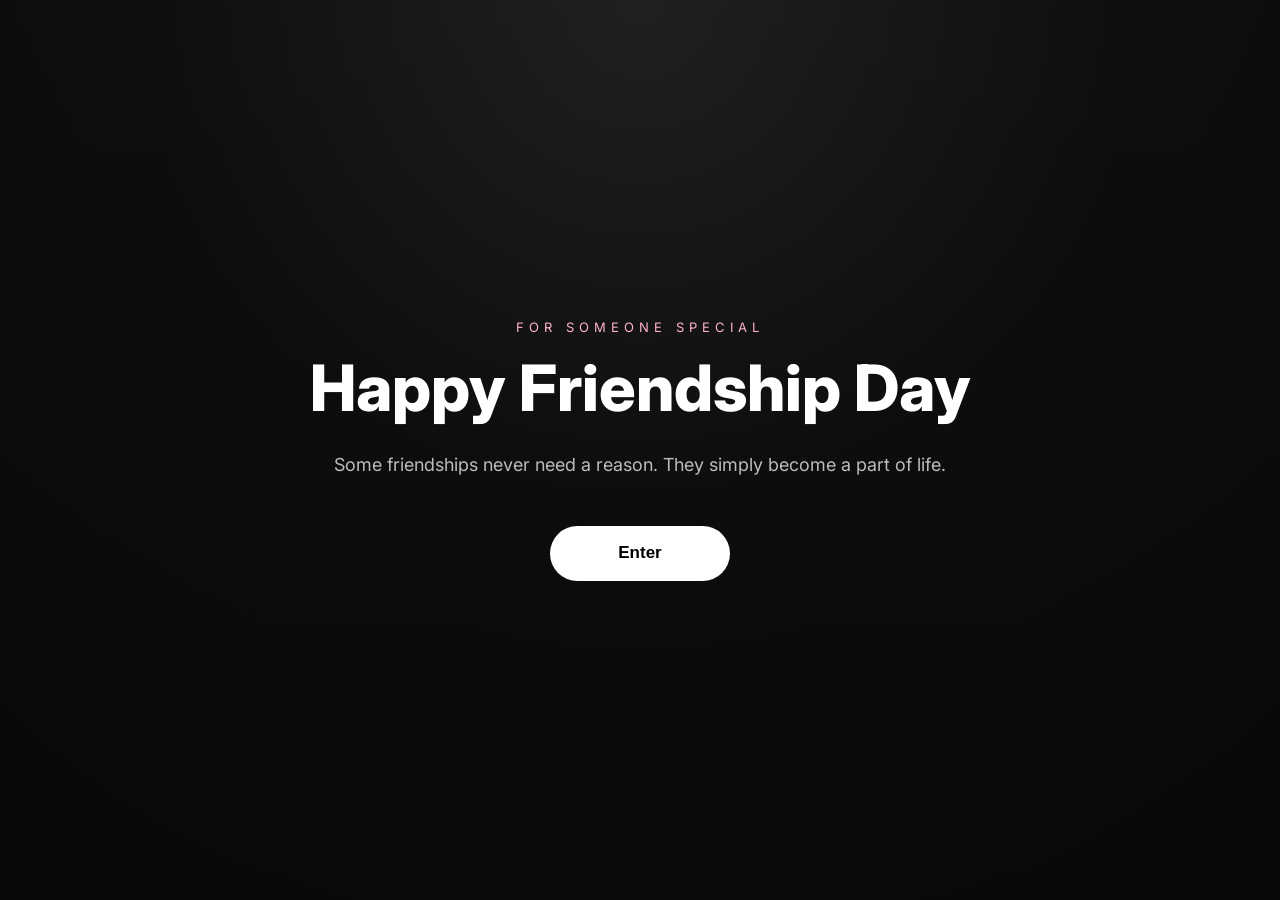
<file: index.html>
<!DOCTYPE html>
<html lang="en">

<head>

<meta charset="UTF-8">

<meta name="viewport"
content="width=device-width, initial-scale=1.0">

<title>Friendship Day</title>

<link rel="preconnect"
href="https://fonts.googleapis.com">

<link rel="preconnect"
href="https://fonts.gstatic.com"
crossorigin>

<link href="https://fonts.googleapis.com/css2?family=Inter:wght@300;400;500;600;700;800&display=swap"
rel="stylesheet">

<link rel="stylesheet"
href="style.css">

</head>

<!-- Premium Welcome Modal -->

<div id="welcomeModal" class="modal">

    <div class="modal-card">


        <h2 id="friendName">Welcome ❤️</h2>

        <p>
            Thank you for unlocking this surprise.
        </p>

        <button id="continueBtn">
            Continue
        </button>

    </div>

</div>

<body>

<!-- Background -->

<div class="background"></div>

<!-- Hero -->

<section id="hero">

<div class="hero-content">

<p class="eyebrow">

FOR SOMEONE SPECIAL

</p>

<h1>

Happy Friendship Day

</h1>

<p class="subtitle">

Some friendships never need a reason. 
They simply become a part of life.

</p>

<button id="startBtn">

Enter

</button>

</div>

</section>

<!-- Password Screen -->

<section id="passwordPage">

<div class="password-card">

<div class="lock">

🔒

</div>

<h2>

It's Locked

</h2>

<p>

Enter your password

</p>

<input
type="password"
id="password"
placeholder="Password">

<button id="unlockBtn">

Unlock

</button>

<p id="error"></p>

</div>

</section>

<!-- Premium Welcome Modal -->

<div id="welcomeModal" class="modal">

    <div class="modal-card">


        <h2 id="friendName">Welcome ❤️</h2>

        <p>
            Thank you for unlocking this surprise.
        </p>

        <button id="continueBtn">
            Continue
        </button>

    </div>

</div>

<script src="data.js"></script>

<script src="script.js"></script>

</body>

</html>
</file>
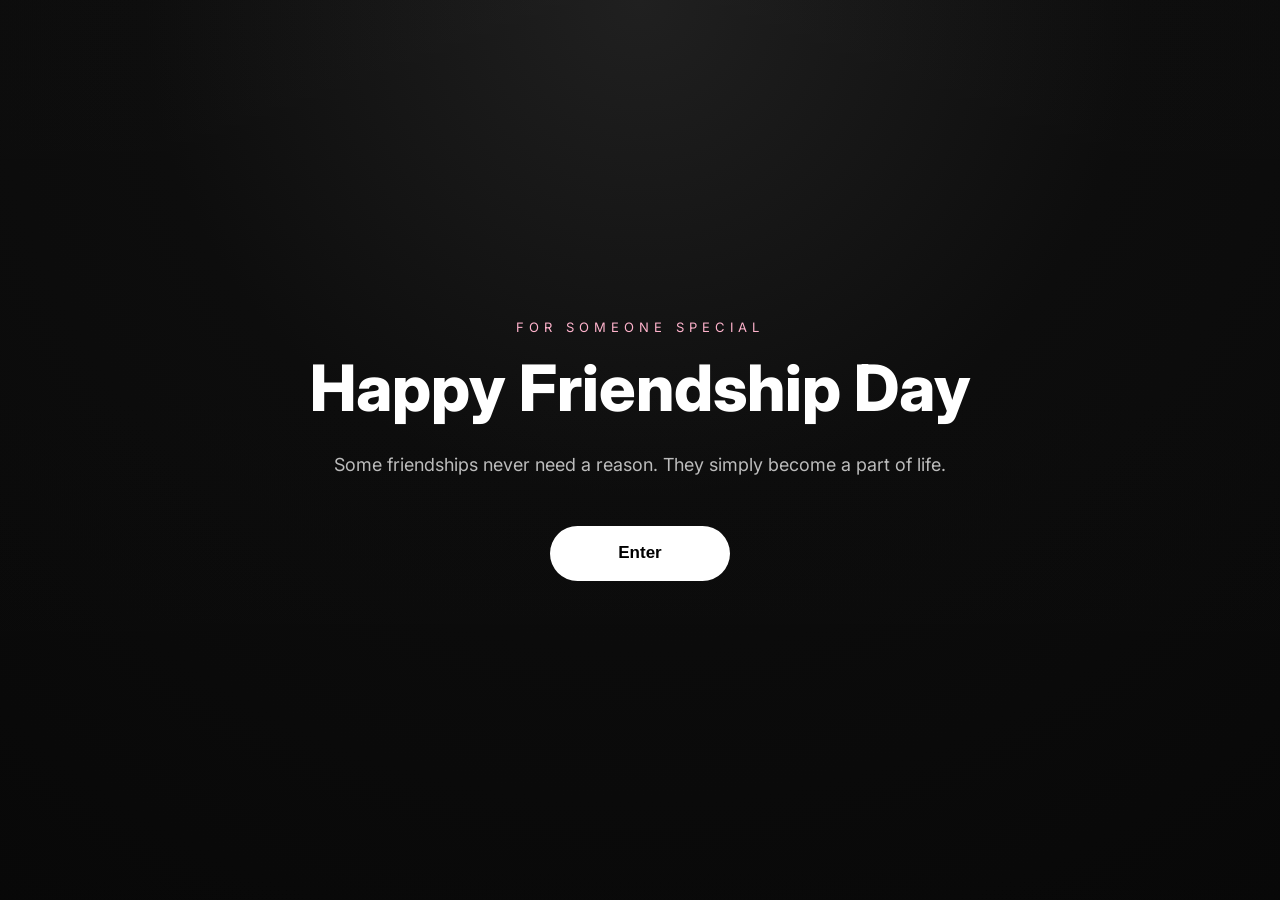
<file: gallery.html>
<!DOCTYPE html>
<html lang="en">

<head>

    <meta charset="UTF-8">

    <meta name="viewport"
          content="width=device-width, initial-scale=1.0">

    <title>Gallery</title>

    <link rel="preconnect"
          href="https://fonts.googleapis.com">

    <link rel="preconnect"
          href="https://fonts.gstatic.com"
          crossorigin>

    <link href="https://fonts.googleapis.com/css2?family=Inter:wght@300;400;500;600;700;800&display=swap"
          rel="stylesheet">

    <link rel="stylesheet"
          href="style.css">

</head>

<body>

<div class="background"></div>

<section class="gallery-page">

    <div class="top-bar">

        <button id="backBtn">
            ⬅ Back
        </button>

        <h2 id="friendName">
            Gallery
        </h2>

        <button id="fullscreenBtn">
            ⛶ Fullscreen
        </button>

    </div>

    <div class="viewer">

        <button
            class="nav-btn"
            id="prevBtn">

            ❮

        </button>

        <div id="mediaContainer"></div>

        <button
            class="nav-btn"
            id="nextBtn">

            ❯

        </button>

    </div>

    <div id="counter">

        1 / 1

    </div>

    <p id="mediaCaption">

    </p>

    <div class="slideshow-controls">

        <button id="playBtn">

            ▶ Play

        </button>

        <button id="pauseBtn">

            ⏸ Pause

        </button>

        <button id="letterBtn">

            💌 Letter

        </button>

    </div>

</section>

<script src="gallery-data.js"></script>

<script src="gallery.js"></script>

</body>

</html>
</file>
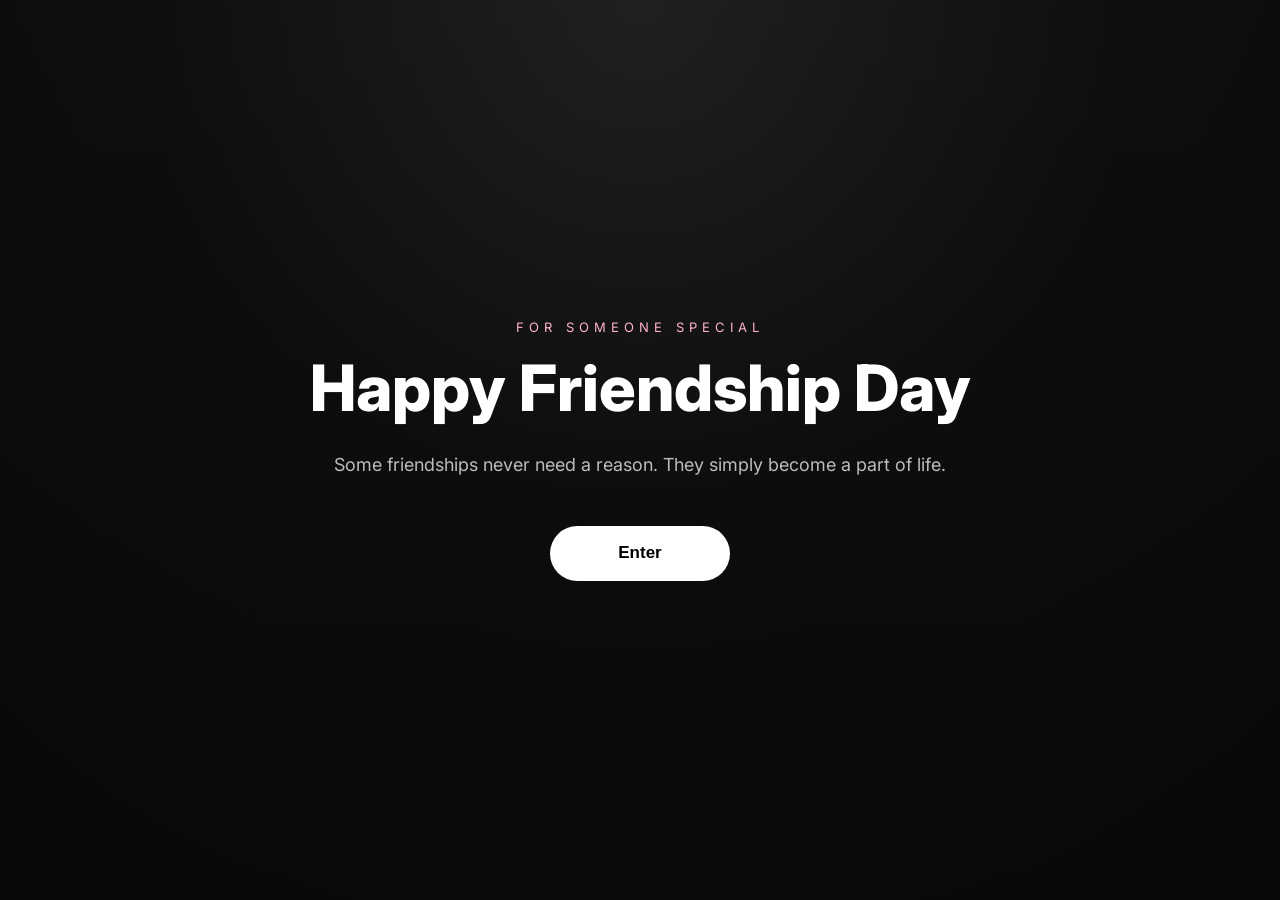
<file: letter.html>
<!DOCTYPE html>
<html lang="en">

<head>

<meta charset="UTF-8">
<meta name="viewport" content="width=device-width, initial-scale=1.0">

<title> ❤️</title>

<link rel="preconnect" href="https://fonts.googleapis.com">
<link rel="preconnect" href="https://fonts.gstatic.com" crossorigin>

<link href="https://fonts.googleapis.com/css2?family=Inter:wght@300;400;500;600;700;800&family=Caveat:wght@700&display=swap" rel="stylesheet">

<link rel="stylesheet" href="style.css">

</head>

<body>

<div class="background"></div>

<section class="letter-page">

    <div class="letter-card">

        <div class="eyebrow">
    
        </div>

        <h1 id="letterTitle">
            ❤️
        </h1>

        <p class="letter-subtitle">
            Some friendships are written in memories,
            some are written in the heart forever.
        </p>

        <hr class="letter-divider">

        <div id="letterContent"></div>

        <hr class="letter-divider">

        <div class="letter-footer">

            <div class="signature">

                <span>With Best Wishes</span>

                <h2>Priyanshu ❤️</h2>

            </div>

            <button id="nextPageBtn">

                Continue →

            </button>

        </div>

    </div>

</section>

<script src="letters-data.js"></script>

<script src="letter.js"></script>

</body>

</html>
</file>
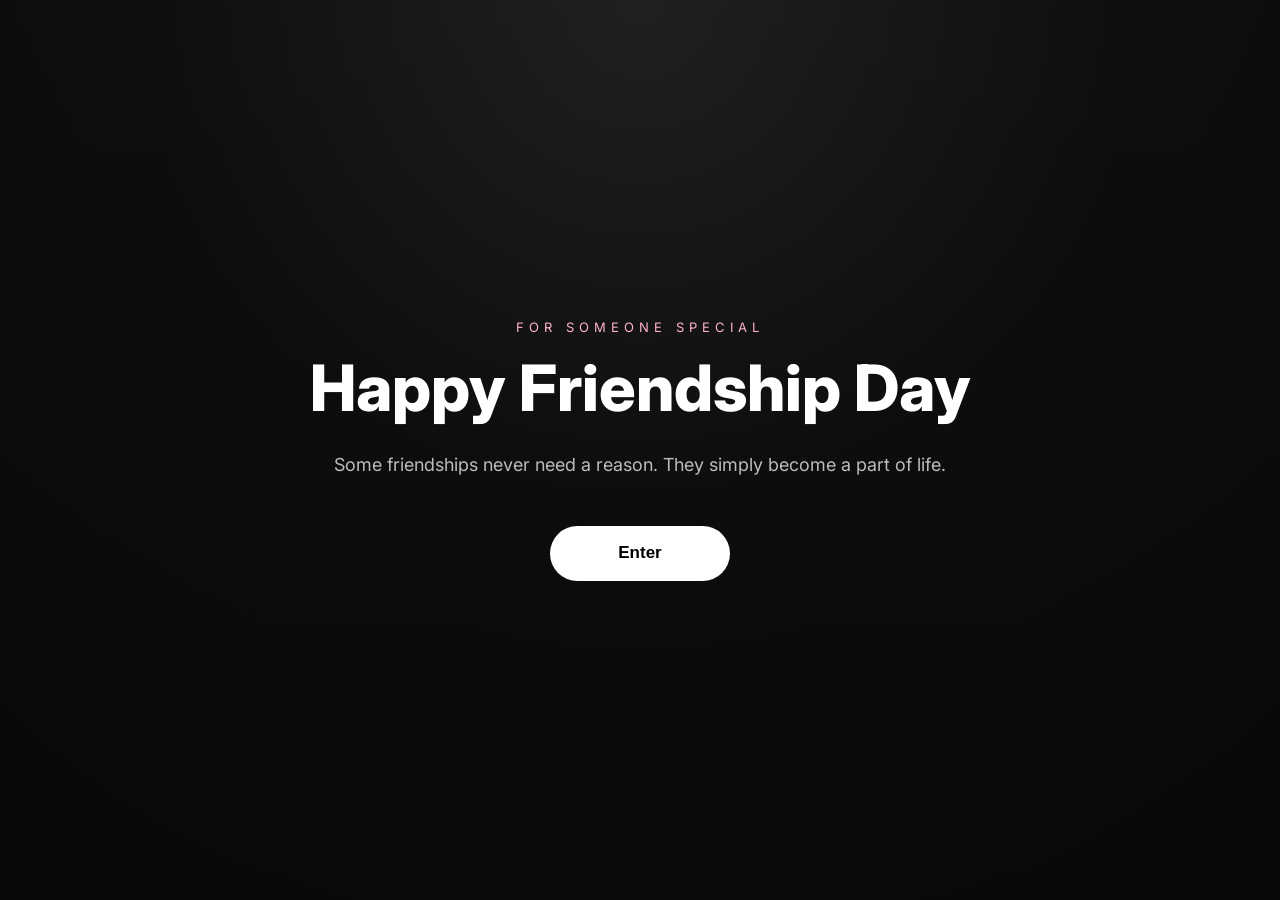
<file: profile.html>
<!DOCTYPE html>
<html lang="en">

<head>

    <meta charset="UTF-8">

    <meta name="viewport" content="width=device-width, initial-scale=1.0">

    <title>Friend Profile</title>

    <link rel="preconnect" href="https://fonts.googleapis.com">

    <link rel="preconnect" href="https://fonts.gstatic.com" crossorigin>

    <link href="https://fonts.googleapis.com/css2?family=Inter:wght@300;400;500;600;700;800&display=swap" rel="stylesheet">

    <link rel="stylesheet" href="style.css">

</head>

<body>

<div class="background"></div>

<section class="profile-page">

    <div class="profile-card">

        <p class="eyebrow">
            FRIENDSHIP DAY
        </p>

        <h1 id="profileName">
            Hello Friend 🫂
        </h1>

        <p class="profile-text">
            Thank you for being an amazing friend.
        </p>

        <button id="memoryBtn">
            View Memories
        </button>

    </div>

</section>

<script>

const friend = JSON.parse(sessionStorage.getItem("friend"));

if(friend){

    document.getElementById("profileName").innerHTML =
    "Hello " + friend.name + " 🫂 ";

}else{

    window.location.href="index.html";

}

document.getElementById("memoryBtn").onclick = function () {
    window.location.href = "gallery.html";
};


</script>

</body>

</html>
</file>
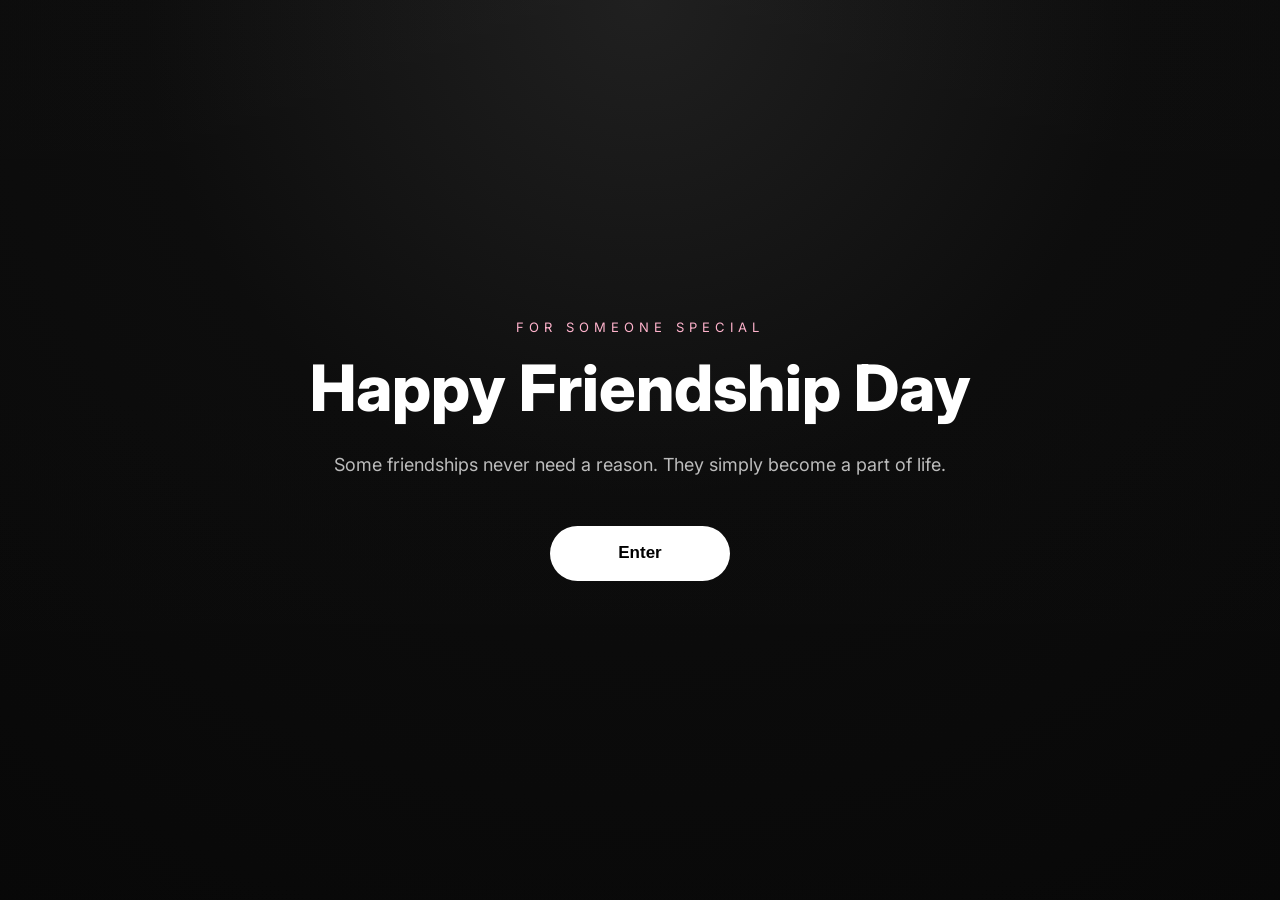
<file: surprise.html>
<!DOCTYPE html>
<html lang="en">

<head>

<meta charset="UTF-8">

<meta name="viewport" content="width=device-width, initial-scale=1.0">

<title>Happy Friendship Day</title>

<link rel="preconnect" href="https://fonts.googleapis.com">

<link rel="preconnect" href="https://fonts.gstatic.com" crossorigin>

<link href="https://fonts.googleapis.com/css2?family=Poppins:wght@300;400;500;600;700&display=swap" rel="stylesheet">

<link rel="stylesheet" href="style.css">

</head>

<body>

<section class="final-page">

<div class="final-card">

<p class="final-top">

</p>

<h1>

 Happy Friendship Day

</h1>

<div class="divider"></div>

<div class="final-message">

<p>

Congratulations,

<span id="finalName">

Friend

</span>

❤️

</p>

<p>

You have officially unlocked

</p>

<h3>

✨ Certified Premium Friend ✨

</h3>

<div class="mini-divider"></div>

<h4>

Perks Unlocked

</h4>

<ul>

<li>🍕 Unlimited Food Rights</li>

<li>😂 Unlimited Roasting</li>

<li>📸 Random Selfies</li>

<li>🎉 Lifetime Memories</li>

<li>🤝 Emergency Help (Sometimes 😜)</li>

</ul>

<div class="mini-divider"></div>

<h4>

Terms & Conditions

</h4>

<ul>

<li>You cannot unfriend Priyanshu.</li>

<li>Roasting is compulsory.</li>

<li>Food sharing is appreciated.</li>

</ul>

<div class="mini-divider"></div>

<p class="mission">

<p>

Now go and enjoy your Friendship Day 😄

</p>

<p class="sign">


— Priyanshu

</p>

</div>

<button id="homeBtn">

🏠 Home

</button>

</div>

</section>

<script src="surprise.js"></script>

</body>

</html>
</file>
<file: style.css>
/* ===========================
   FRIENDSHIP DAY - STYLE
   =========================== */

*{
    margin:0;
    padding:0;
    box-sizing:border-box;
}

html{
    scroll-behavior:smooth;
}

body{
    font-family:'Inter',sans-serif;
    background:#050505;
    color:#ffffff;
    overflow-x:hidden;
    min-height:100vh;
}

/* Background */

.background{
    position:fixed;
    inset:0;
    background:
    radial-gradient(circle at top,#1c1c1c 0%,#090909 45%,#050505 100%);
    z-index:-2;
}

.background::after{
    content:"";
    position:absolute;
    inset:0;
    background:
    linear-gradient(rgba(255,255,255,.02),rgba(255,255,255,.01));
}

/* Hero */

#hero{
    height:100vh;
    display:flex;
    align-items:center;
    justify-content:center;
    text-align:center;
    padding:25px;
    transition:.5s;
}

.hero-content{
    max-width:700px;
}

.eyebrow{
    color:#9d9d9d;
    letter-spacing:6px;
    font-size:13px;
    margin-bottom:18px;
}

.hero-content h1{
    font-size:64px;
    font-weight:800;
    line-height:1.1;
    margin-bottom:25px;
}

.subtitle{
    color:#bcbcbc;
    font-size:18px;
    line-height:1.8;
    margin-bottom:45px;
}

button{
    cursor:pointer;
    border:none;
    outline:none;
    transition:.35s;
}

/* Enter Button */

#startBtn{

    width:180px;
    height:55px;

    border-radius:999px;

    background:white;

    color:black;

    font-size:17px;

    font-weight:600;
}

#startBtn:hover{

    transform:translateY(-3px);

    box-shadow:0 10px 30px rgba(255,255,255,.18);
}

/* Password Screen */

#passwordPage{

    display:none;

    justify-content:center;

    align-items:center;

    height:100vh;

    padding:20px;
}

.password-card{

    width:100%;

    max-width:430px;

    background:rgba(255,255,255,.05);

    border:1px solid rgba(255,255,255,.08);

    backdrop-filter:blur(18px);

    border-radius:28px;

    padding:45px;

    text-align:center;

    animation:fade .7s;
}

.lock{

    font-size:46px;

    margin-bottom:20px;
}

.password-card h2{

    font-size:30px;

    margin-bottom:10px;
}

.password-card p{

    color:#bdbdbd;

    margin-bottom:30px;
}

#password{

    width:100%;

    height:55px;

    border:none;

    outline:none;

    border-radius:14px;

    background:#101010;

    color:white;

    padding:0 18px;

    font-size:16px;

    margin-bottom:20px;
}

#unlockBtn{

    width:100%;

    height:55px;

    border-radius:14px;

    background:white;

    color:black;

    font-size:16px;

    font-weight:700;
}

#unlockBtn:hover{

    transform:translateY(-2px);
}

#error{

    margin-top:18px;

    color:#ff6b6b;

    font-size:15px;

    min-height:20px;
}

@keyframes fade{

from{

opacity:0;

transform:translateY(20px);

}

to{

opacity:1;

transform:translateY(0);

}

}

/* Responsive */

@media(max-width:768px){

.hero-content h1{

font-size:42px;

}

.subtitle{

font-size:16px;

}

.password-card{

padding:30px;

}

}

/* ===========================
   PREMIUM MODAL
=========================== */

.modal{

    position:fixed;
    inset:0;

    display:none;

    justify-content:center;
    align-items:center;

    background:rgba(0,0,0,.65);

    backdrop-filter:blur(8px);

    z-index:999;
}

.modal-card{

    width:90%;
    max-width:420px;

    background:#101010;

    border:1px solid rgba(255,255,255,.08);

    border-radius:24px;

    padding:40px;

    text-align:center;

    animation:popup .4s ease;
}

.modal-card h4{

    color:#999;

    margin-bottom:15px;

    letter-spacing:3px;

    text-transform:uppercase;
}

.modal-card h2{

    font-size:32px;

    margin-bottom:18px;
}

.modal-card p{

    color:#bbb;

    line-height:1.8;

    margin-bottom:30px;
}

#continueBtn{

    width:100%;
    height:55px;

    border:none;

    border-radius:14px;

    background:white;

    color:black;

    font-size:16px;

    font-weight:600;

    cursor:pointer;
}

#continueBtn:hover{

    transform:translateY(-2px);
}

@keyframes popup{

from{

opacity:0;
transform:scale(.9);

}

to{

opacity:1;
transform:scale(1);

}

}

/* ===========================
PROFILE PAGE
=========================== */

.profile-page{

    min-height:100vh;

    display:flex;

    justify-content:center;

    align-items:center;

    padding:30px;

}

.profile-card{

    width:100%;

    max-width:700px;

    text-align:center;

}

.profile-card h1{

    font-size:64px;

    margin:25px 0;

}

.profile-text{

    color:#bdbdbd;

    font-size:20px;

    line-height:1.8;

    margin-bottom:50px;

}

#memoryBtn{

    width:220px;

    height:60px;

    border:none;

    border-radius:50px;

    background:white;

    color:black;

    font-size:18px;

    font-weight:600;

    cursor:pointer;

    transition:.3s;

}

#memoryBtn:hover{

    transform:translateY(-3px);

}

.gallery-container{
    width:90%;
    max-width:900px;
    margin:40px auto;
    text-align:center;
}

#viewer{
    min-height:500px;
    display:flex;
    justify-content:center;
    align-items:center;
}

.controls{
    margin-top:20px;
}

.controls button{
    padding:12px 22px;
    margin:10px;
    border:none;
    border-radius:10px;
    cursor:pointer;
    font-size:16px;
}

#viewer{
    width:100%;
    min-height:500px;
    display:flex;
    justify-content:center;
    align-items:center;
}

#viewer img,
#viewer video{
    max-width:90%;
    max-height:70vh;
    border-radius:20px;
    box-shadow:0 15px 40px rgba(0,0,0,.4);
}

.controls{
    text-align:center;
    margin-top:20px;
}

.controls button{
    padding:12px 25px;
    margin:10px;
    border:none;
    border-radius:12px;
    cursor:pointer;
}

/* ==========================================
   GALLERY V2
========================================== */

.gallery-page{
    width:100%;
    min-height:100vh;
    background:#090909;
    color:#fff;
    display:flex;
    flex-direction:column;
    align-items:center;
    justify-content:center;
    padding:25px;
    box-sizing:border-box;
}

.top-bar{
    width:95%;
    max-width:1200px;
    display:flex;
    justify-content:space-between;
    align-items:center;
    margin-bottom:20px;
}

.top-bar h2{
    font-size:30px;
    font-weight:600;
    letter-spacing:1px;
}

.top-bar button{
    border:none;
    outline:none;
    background:rgba(255,255,255,.08);
    color:white;
    padding:12px 18px;
    border-radius:14px;
    cursor:pointer;
    transition:.3s;
    backdrop-filter:blur(10px);
}

.top-bar button:hover{
    background:rgba(255,255,255,.15);
}

.viewer{
    width:95%;
    max-width:1200px;
    height:72vh;
    display:flex;
    justify-content:space-between;
    align-items:center;
}

#mediaContainer{
    flex:1;
    display:flex;
    justify-content:center;
    align-items:center;
    overflow:hidden;
}

#mediaContainer img,
#mediaContainer video{
    max-width:100%;
    max-height:70vh;
    border-radius:24px;
    object-fit:contain;
    box-shadow:0 20px 60px rgba(0,0,0,.45);
    animation:fadeIn .45s ease;
}

.nav-btn{
    width:55px;
    height:55px;
    border:none;
    border-radius:50%;
    cursor:pointer;
    font-size:22px;
    background:rgba(255,255,255,.08);
    color:white;
    transition:.3s;
    margin:20px;
    backdrop-filter:blur(10px);
}

.nav-btn:hover{
    transform:scale(1.08);
    background:rgba(255,255,255,.18);
}

#counter{
    margin-top:18px;
    font-size:17px;
    opacity:.75;
}

@keyframes fadeIn{

    from{
        opacity:0;
        transform:scale(.96);
    }

    to{
        opacity:1;
        transform:scale(1);
    }

}

@media(max-width:768px){

.viewer{

    flex-direction:column;
    height:auto;

}

.nav-btn{

    margin:15px;

}

.top-bar h2{

    font-size:22px;

}

#mediaContainer img,
#mediaContainer video{

    max-height:55vh;

}

}

/* Slideshow Controls */

.slideshow-controls{

    display:flex;
    gap:15px;
    margin-top:20px;

}

.slideshow-controls button{

    padding:12px 24px;
    border:none;
    border-radius:14px;
    background:rgba(255,255,255,.08);
    color:#fff;
    cursor:pointer;
    transition:.3s;

}

.slideshow-controls button:hover{

    background:rgba(255,255,255,.18);

}

/* Slideshow Controls */

.slideshow-controls{

    display:flex;
    gap:15px;
    margin-top:20px;

}

.slideshow-controls button{

    padding:12px 24px;
    border:none;
    border-radius:14px;
    background:rgba(255,255,255,.08);
    color:#fff;
    cursor:pointer;
    transition:.3s;

}

.slideshow-controls button:hover{

    background:rgba(255,255,255,.18);

}

#mediaCaption{

    margin-top:20px;

    text-align:center;

    color:#ddd;

    font-size:17px;

    line-height:1.6;

    max-width:700px;

    padding:0 20px;

}

/* ==========================================
   PREMIUM LETTER PAGE
========================================== */

.letter-page{

    min-height:100vh;

    display:flex;

    justify-content:center;

    align-items:center;

    padding:60px 20px;

    position:relative;

    overflow:hidden;

}

/* Floating Background */

.letter-page::before{

    content:"";

    position:absolute;

    width:450px;
    height:450px;

    background:#ff4d8d;

    border-radius:50%;

    filter:blur(180px);

    top:-120px;
    left:-120px;

    opacity:.18;

}

.letter-page::after{

    content:"";

    position:absolute;

    width:400px;
    height:400px;

    background:#6c63ff;

    border-radius:50%;

    filter:blur(180px);

    right:-120px;
    bottom:-120px;

    opacity:.16;

}

/* Card */

.letter-card{

    position:relative;

    z-index:2;

    width:100%;

    max-width:900px;

    background:rgba(255,255,255,.08);

    border:1px solid rgba(255,255,255,.15);

    backdrop-filter:blur(25px);

    -webkit-backdrop-filter:blur(25px);

    border-radius:30px;

    padding:60px;

    box-shadow:
    0 25px 80px rgba(0,0,0,.45);

}

/* Small Heading */

.eyebrow{

    text-transform:uppercase;

    letter-spacing:5px;

    font-size:13px;

    color:#ffb3cc;

    margin-bottom:18px;

}

/* Title */

#letterTitle{

    font-size:42px;

    font-weight:800;

    margin-bottom:35px;

    line-height:1.2;

}

/* Letter */

#letterContent{

    font-size:20px;

    line-height:1.6;

    letter-spacing:.3px;

    color:#f5f5f5;

    white-space:pre-wrap;

    text-align:justify;

    margin-bottom:10px;

}

/* Decorative Line */

.letter-card::before{

    content:"";

    position:absolute;

    top:0;
    left:0;

    width:100%;
    height:4px;

    background:linear-gradient(
        90deg,
        #ff4d8d,
        #ffb347,
        #6c63ff
    );

    border-radius:30px 30px 0 0;

}

/* Button */

#nextPageBtn{

    display:inline-flex;

    align-items:center;

    justify-content:center;

    padding:16px 34px;

    border:none;

    border-radius:999px;

    background:#ffffff;

    color:#111;

    font-size:17px;

    font-weight:700;

    cursor:pointer;

    transition:all .35s ease;

    box-shadow:0 10px 30px rgba(255,255,255,.18);

}

#nextPageBtn:hover{

    transform:translateY(-4px) scale(1.03);

    box-shadow:0 18px 45px rgba(255,255,255,.28);

}

/* Animation */

@keyframes letterAppear{

    from{

        opacity:0;

        transform:translateY(35px) scale(.98);

    }

    to{

        opacity:1;

        transform:translateY(0) scale(1);

    }

}

.letter-card{

    animation:letterAppear .8s ease;

}

/* Mobile */

@media(max-width:768px){

    .letter-page{

        padding:30px 15px;

    }

    .letter-card{

        padding:30px 22px;

        border-radius:24px;

    }

    #letterTitle{

        font-size:30px;

        margin-bottom:24px;

    }

    #letterContent{

        font-size:17px;

        line-height:1.9;

        text-align:left;

    }

    #nextPageBtn{

        width:100%;

        padding:15px;

        font-size:16px;

    }

}

.letter-subtitle{

    text-align:center;

    color:#d8d8d8;

    font-size:17px;

    line-height:1.8;

    margin-bottom:30px;

}

.letter-divider{

    border:none;

    height:1px;

    background:rgba(255,255,255,.15);

    margin:35px 0;

}

.letter-footer{

    display:flex;

    justify-content:space-between;

    align-items:center;

    gap:20px;

    flex-wrap:wrap;

}

.signature span{

    color:#cfcfcf;

    font-size:15px;

}

.signature h2{

    margin-top:8px;

    font-family:'Caveat',cursive;

    font-size:42px;

    color:#ffd6e8;

}

@media(max-width:768px){

    .letter-footer{

        flex-direction:column;

        text-align:center;

    }

    .signature h2{

        font-size:34px;

    }

}

/* LETTER PAGE */

/* letter ka CSS */

/* ------------------------- */
/* CERTIFICATE PAGE */
/* ------------------------- */

/* ===================================================
   CERTIFICATE PAGE
=================================================== */

.certificate-page{

    min-height:100vh;

    display:flex;

    justify-content:center;

    align-items:center;

    padding:50px 20px;

}

.certificate{

    width:100%;

    max-width:950px;

    background:#faf6ef;

    color:#1d1d1d;

    border:10px solid #d8b76a;

    border-radius:20px;

    padding:50px;

    position:relative;

    box-shadow:0 20px 60px rgba(0,0,0,.35);

    text-align:center;

}

.certificate::before{

    content:"";

    position:absolute;

    inset:12px;

    border:2px solid #d8b76a;

    border-radius:10px;

    pointer-events:none;

}

.certificate-top-heart{

    font-size:28px;

    margin-bottom:15px;

}

.certificate-title{

    font-size:58px;

    font-family:Georgia,serif;

    letter-spacing:3px;

    color:#1d2b4d;

    margin-bottom:15px;

}

.certificate-subtitle{

    font-size:22px;

    color:#555;

    margin-bottom:35px;

}

.certificate-photo{

    width:220px;

    height:220px;

    margin:0 auto 25px;

    border-radius:50%;

    overflow:hidden;

    border:6px solid #d8b76a;

    background:#fff;

    box-shadow:0 12px 30px rgba(0,0,0,.15);

}

.certificate-photo img{

    width:100%;

    height:100%;

    object-fit:cover;

}

#certificateName{

    font-size:52px;

    font-family:cursive;

    color:#14213d;

    margin-bottom:25px;

}

#certificateMessage{

    max-width:650px;

    margin:0 auto;

    font-size:22px;

    line-height:1.9;

    color:#333;

}

/* ===================================================
   CERTIFICATE FOOTER
=================================================== */

.certificate-date{

    margin-top:40px;

    font-size:18px;

    font-weight:600;

    color:#444;

    letter-spacing:1px;

}

.certificate-sign{

    display:flex;

    justify-content:flex-end;

    margin-top:50px;

    text-align:center;

}

.certificate-sign div{

    width:260px;

}

.certificate-sign strong{

    display:block;

    margin-top:12px;

    font-family:'Caveat',cursive;

    font-size:42px;

    color:#1d2b4d;

    font-weight:700;

}

/* Buttons */

.certificate-buttons{

    display:flex;

    justify-content:center;

    gap:20px;

    margin-top:45px;

    flex-wrap:wrap;

}

.certificate-buttons button{

    min-width:190px;

    height:56px;

    border:none;

    border-radius:999px;

    cursor:pointer;

    font-size:17px;

    font-weight:700;

    transition:.35s;

}

#downloadCertificate{

    background:#14213d;

    color:#fff;

}

#downloadCertificate:hover{

    transform:translateY(-3px);

    box-shadow:0 12px 30px rgba(20,33,61,.35);

}

#continueBtn{

    background:#d8b76a;

    color:#111;

}

#continueBtn:hover{

    transform:translateY(-3px);

    box-shadow:0 12px 30px rgba(216,183,106,.45);

}

/* Mobile */

@media(max-width:768px){

    .certificate{

        padding:30px 20px;

    }

    .certificate-title{

        font-size:36px;

    }

    .certificate-subtitle{

        font-size:18px;

    }

    .certificate-photo{

        width:160px;

        height:160px;

    }

    #certificateName{

        font-size:36px;

    }

    #certificateMessage{

        font-size:17px;

        line-height:1.8;

    }

    .certificate-sign{

        justify-content:center;

    }

    .certificate-buttons{

        flex-direction:column;

        align-items:center;

    }

    .certificate-buttons button{

        width:100%;

        max-width:300px;

    }

}

/* ==========================================
   SURPRISE PAGE
========================================== */

.surprise-page{

    min-height:100vh;

    display:flex;

    justify-content:center;

    align-items:center;

    padding:30px;

    position:relative;

    overflow:hidden;

}

.surprise-card{

    width:100%;

    max-width:850px;

    background:rgba(255,255,255,.08);

    backdrop-filter:blur(25px);

    border:1px solid rgba(255,255,255,.15);

    border-radius:35px;

    padding:60px;

    text-align:center;

    position:relative;

    z-index:2;

    animation:surpriseFade .8s ease;

    box-shadow:0 25px 70px rgba(0,0,0,.4);

}

.heart{

    font-size:70px;

    animation:heartBeat 1.8s infinite;

}

.surprise-card h1{

    font-size:50px;

    margin-top:15px;

    margin-bottom:10px;

}

#friendFinalName{

    font-size:38px;

    color:#ffb6d5;

    margin-bottom:25px;

}

#finalMessage{

    font-size:22px;

    line-height:2;

    color:#f2f2f2;

    white-space:pre-line;

    margin-bottom:45px;

}

.signature{

    margin-bottom:40px;

}

.signature span{

    display:block;

    color:#cfcfcf;

    margin-bottom:10px;

}

.signature h3{

    font-family:'Caveat',cursive;

    font-size:48px;

    color:#ffd8e6;

}

/* ==========================================
   SURPRISE PAGE - PART 2
========================================== */

/* Button */

#homeBtn{

    min-width:230px;

    height:60px;

    border:none;

    border-radius:999px;

    cursor:pointer;

    font-size:18px;

    font-weight:700;

    background:#ffffff;

    color:#111;

    transition:.35s;

}

#homeBtn:hover{

    transform:translateY(-4px) scale(1.03);

    box-shadow:0 15px 40px rgba(255,255,255,.30);

}

/* Floating Hearts */

.surprise-page::before{

    content:"❤️";

    position:absolute;

    left:8%;

    top:15%;

    font-size:50px;

    opacity:.18;

    animation:floatHeart 6s ease-in-out infinite;

}

.surprise-page::after{

    content:"❤️";

    position:absolute;

    right:10%;

    bottom:12%;

    font-size:42px;

    opacity:.15;

    animation:floatHeart 7s ease-in-out infinite;

}

/* Animations */

@keyframes surpriseFade{

    from{

        opacity:0;

        transform:translateY(40px);

    }

    to{

        opacity:1;

        transform:translateY(0);

    }

}

@keyframes heartBeat{

    0%{

        transform:scale(1);

    }

    50%{

        transform:scale(1.18);

    }

    100%{

        transform:scale(1);

    }

}

@keyframes floatHeart{

    0%{

        transform:translateY(0);

    }

    50%{

        transform:translateY(-20px);

    }

    100%{

        transform:translateY(0);

    }

}

/* Mobile */

@media(max-width:768px){

    .surprise-card{

        padding:35px 22px;

    }

    .surprise-card h1{

        font-size:34px;

    }

    #friendFinalName{

        font-size:28px;

    }

    #finalMessage{

        font-size:18px;

        line-height:1.8;

    }

    .heart{

        font-size:55px;

    }

    .signature h3{

        font-size:38px;

    }

    #homeBtn{

        width:100%;

    }

}

/* Confetti */

.confetti{

    position:fixed;

    top:-20px;

    width:12px;

    height:12px;

    border-radius:2px;

    animation:confettiFall linear forwards;

    z-index:9999;

}

@keyframes confettiFall{

    from{

        transform:translateY(0) rotate(0deg);

        opacity:1;

    }

    to{

        transform:translateY(110vh) rotate(720deg);

        opacity:0;

    }

}

/* =====================================================
   CERTIFICATE V2
===================================================== */

.certificate-page{

    min-height:100vh;

    display:flex;

    justify-content:center;

    align-items:center;

    padding:40px 20px;

    background:#111827;

}

.certificate{

    width:900px;

    max-width:none;

    background:#fffdf8;

    border-radius:18px;

    padding:18px;

    box-shadow:
    0 25px 60px rgba(0,0,0,.35);

    flex-shrink:0;

}

.certificate-border{

    border:2px solid #d8b56b;

    border-radius:12px;

    padding:20px 40px;

}

.certificate-top{

    text-align:center;

    margin-bottom:20px;

}

.certificate-top h4{

    font-family:"Inter",sans-serif;

    font-size:14px;

    letter-spacing:3px;

    color:#777;

    text-transform:uppercase;

}

.certificate h1{

    text-align:center;

    font-family:"Cormorant Garamond",serif;

    font-size:58px;

    color:#1d3557;

    letter-spacing:2px;

    margin-bottom:15px;

}

.certificate-text{

    text-align:center;

    color:#666;

    font-size:19px;

    margin-bottom:20px;

}

.certificate-photo{

    width:150px;

    height:150px;

    margin:auto;

    border-radius:50%;

    overflow:hidden;

    border:5px solid #d8b56b;

}

.certificate-photo img{

    width:100%;

    height:100%;

    object-fit:cover;

}

/* ===============================
   CERTIFICATE CONTENT
================================ */

#certificateName{

    margin-top:18px;

    text-align:center;

    font-family:"Cormorant Garamond",serif;

    font-size:46px;

    font-weight:700;

    color:#1d3557;

}

#certificateMessage{

    max-width:620px;

    margin:25px auto;

    text-align:center;

    font-size:19px;

    line-height:1.9;

    color:#444;

}

/* ===============================
   INFO
================================ */

.certificate-info{

    display:flex;

    justify-content:space-between;

    align-items:center;

    margin: top 30px;

    margin-bottom:30px;

    gap:30px;

}

.certificate-info div{

    flex:1;

}

.certificate-info span{

    display:block;

    font-size:13px;

    letter-spacing:2px;

    text-transform:uppercase;

    color:#888;

    margin-bottom:8px;

}

.certificate-info strong{

    font-size:18px;

    color:#1d3557;

    font-weight:700;

}

/* ===============================
   SIGNATURE
================================ */

.certificate-sign{

    display:flex;

    justify-content:flex-end;

    margin-bottom:0;

}

.certificate-sign>div{

    text-align:center;

    width:220px;

}

.sign-line{

    width:100%;

    border-top:1.5px solid #555;

    margin-bottom:12px;

}

.sign-name{

    font-family:"Great Vibes",cursive;

    font-size:42px;

    color:#1d3557;

    line-height:1;

}

.sign-role{

    margin-top:8px;

    font-size:14px;

    color:#777;

    letter-spacing:1px;

}

/* ===============================
   BUTTONS
================================ */

.certificate-buttons{

    display:flex;

    justify-content:center;

    gap:16px;

    flex-wrap:wrap;

}

.certificate-buttons button{

    min-width:165px;

    height:48px;

    border:none;

    border-radius:999px;

    cursor:pointer;

    font-size:15px;

    font-weight:600;

    transition:.25s ease;

}

#downloadCertificate{

    background:#202124;

    color:#fff;

}

#downloadCertificate:hover{

    transform:translateY(-2px);

    background:#111;

}

#continueBtn{

    background:#d8b56b;

    color:#222;

}

#continueBtn:hover{

    transform:translateY(-2px);

    background:#c9a24d;

}

/* ===============================
   MOBILE
================================ */

@media(max-width:768px){

    .certificate-border{

        padding:30px 22px;

    }

    .certificate h1{

        font-size:38px;

    }

    .certificate-photo{

        width:135px;

        height:135px;

    }

    #certificateName{

        font-size:36px;

    }

    #certificateMessage{

        font-size:16px;

        line-height:1.8;

    }

    .certificate-info{

        flex-direction:column;

        text-align:center;

        gap:18px;

        margin-bottom:35px;

    }

    .certificate-sign{

        justify-content:center;

    }

    .certificate-buttons{

        flex-direction:column;

        align-items:center;

    }

    .certificate-buttons button{

        width:100%;

        max-width:260px;

    }

}

/* ==========================================
   FINAL SURPRISE PAGE
========================================== */

.final-page{

    min-height:100vh;

    display:flex;

    justify-content:center;

    align-items:center;

    padding:40px 20px;

}

.final-card{

    width:100%;

    max-width:760px;

    padding:55px;

    border-radius:28px;

    background:#171717;

    border:1px solid rgba(212,175,55,.25);

    box-shadow:
    0 20px 70px rgba(0,0,0,.45);

    text-align:center;

}

.final-top{

    letter-spacing:7px;

    color:#a0a0a0;

    font-size:13px;

    margin-bottom:18px;

}

.final-card h1{

    font-size:58px;

    margin-bottom:28px;

    color:white;

}

.final-card h3,
.final-card h4,
.mission,
.sign{

    color:#d4af37;

}

.final-card p{

    color:#ededed;

    line-height:1.8;

}

.final-card ul{

    list-style:none;

    padding:0;

    margin:25px 0;

}

.final-card li{

    margin:12px 0;

    font-size:18px;

}

.divider,
.mini-divider{

    width:100%;

    height:1px;

    background:rgba(212,175,55,.30);

    margin:28px 0;

}

#homeBtn{

    width:270px;

    height:58px;

    margin-top:25px;

    border-radius:999px;

    border:1px solid rgba(212,175,55,.5);

    background:transparent;

    color:#d4af37;

    font-size:18px;

    font-weight:600;

    cursor:pointer;

    transition:.25s;

}

#homeBtn:hover{

    background:#d4af37;

    color:#111;

}

@media(max-width:768px){

.final-card{

padding:35px 22px;

}

.final-card h1{

font-size:40px;

}

.final-card li{

font-size:16px;

}

#homeBtn{

width:100%;

}

}

.certificate-page{

    display:flex;

    flex-direction:column;

    align-items:center;

    justify-content:center;

    gap:30px;

}

.certificate{

    width:100%;

    max-width:1500px;

}

.certificate-buttons{

    width:100%;

    max-width:900px;

    display:flex;

    justify-content:center;

    gap:20px;

    margin-top:10px;

}

.certificate-buttons button{

    width:220px;

    height:56px;

    border:none;

    border-radius:999px;

    cursor:pointer;

    font-size:17px;

    font-weight:600;

}

@media(max-width:768px){

    .certificate-buttons{

        flex-direction:column;

        align-items:center;

    }

}
</file>
